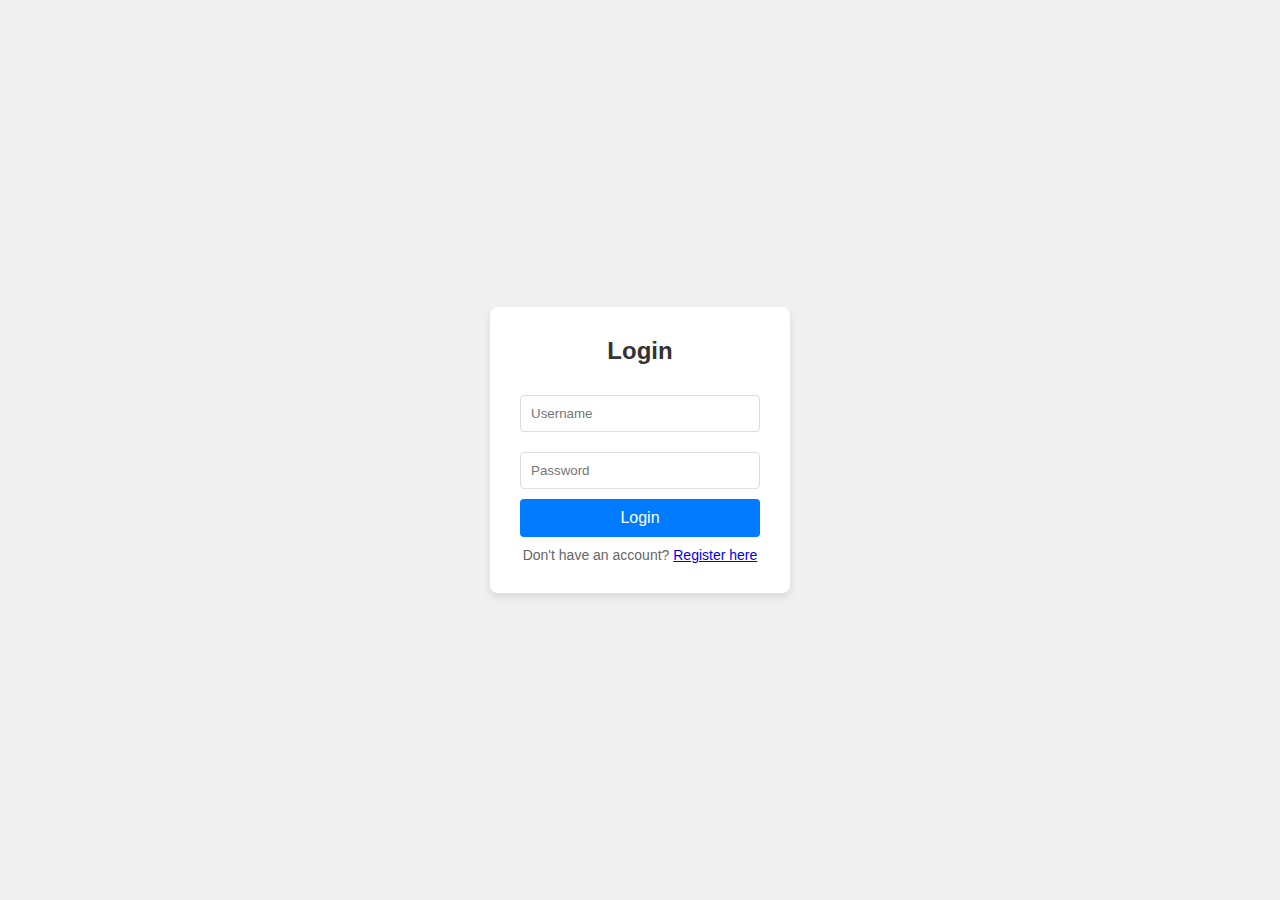
<file: login.html>
<!DOCTYPE html>
<html lang="en">
  <head>
    <meta charset="UTF-8" />
    <meta name="viewport" content="width=device-width, initial-scale=1.0" />
    <link rel="stylesheet" href="login.css" />
    <title>Document</title>
  </head>
  <body>
    <div class="login-container">
      <h2>Login</h2>
      <form id="loginForm">
        <input type="text" name="username" placeholder="Username" id="username" required />
        <input
          type="password"
          name="password"
          placeholder="Password"
          required
          id="password"
        />
        <button type="submit" id="buttonLogin">Login</button>
      </form>
      <p>Don't have an account? <a href="/register">Register here</a></p>
    </div>
    <script src="script.js"></script>
  </body>
</html>
</file>
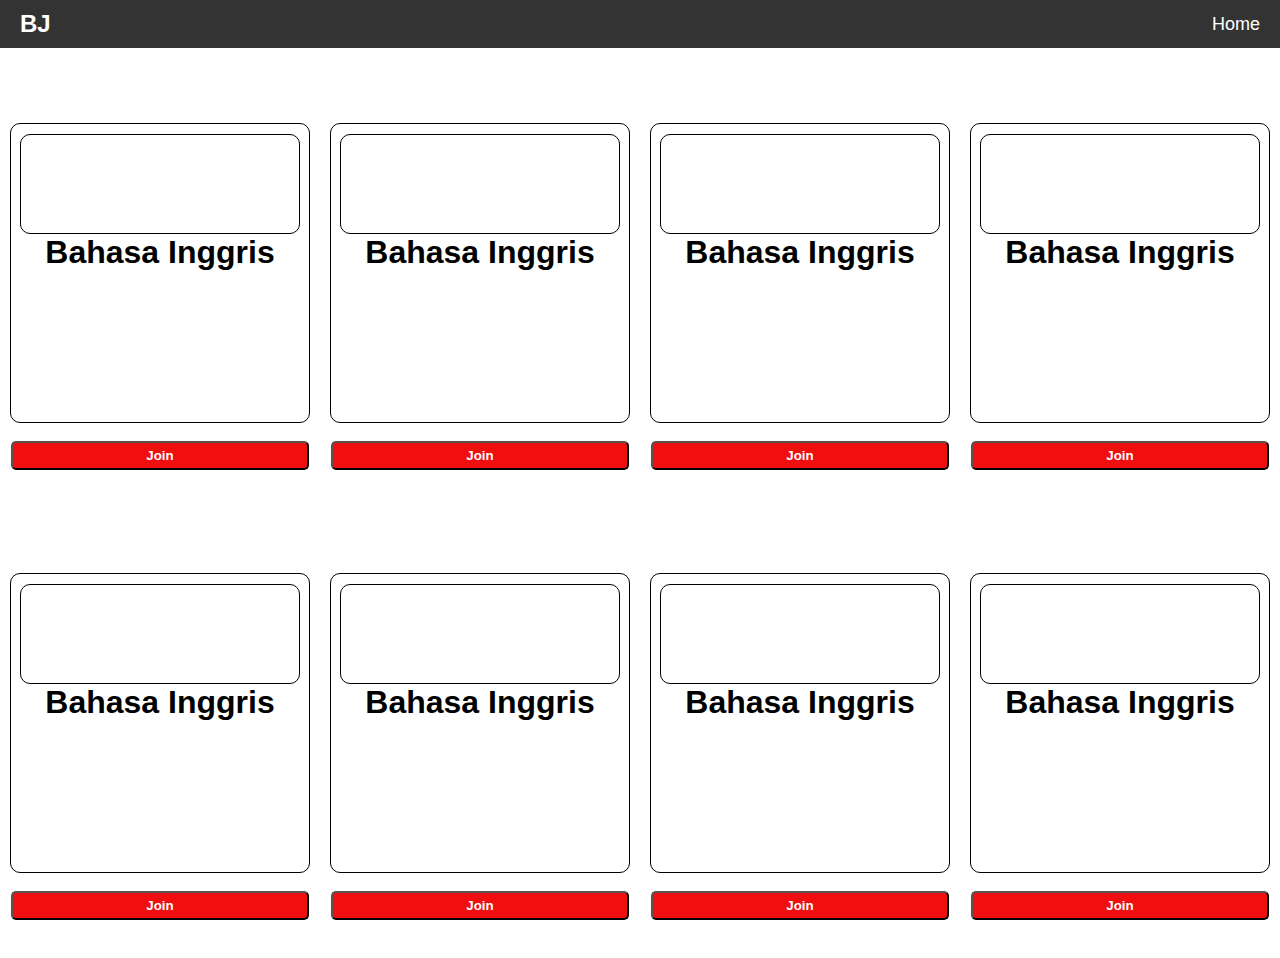
<file: materi.html>
<!DOCTYPE html>
<html lang="en">
  <head>
    <meta charset="UTF-8" />
    <meta name="viewport" content="width=device-width, initial-scale=1.0" />
    <link rel="stylesheet" href="materi.css" />
    <title>Document</title>
  </head>
  <body>
    <header>
      <h1>BJ</h1>
      <nav>
        <ul>
          <li>Home</li>
        </ul>
      </nav>
    </header>
    <section class="section-materi">
      <div class="materi-1">
        <div class="wrap-image1">
          <div class="materi1-image"></div>
        </div>
        <div class="wrap-desc">
          <h1>Bahasa Inggris</h1>
        </div>
        <button>Join</button>
      </div>
      <div class="materi-1">
        <div class="wrap-image1">
          <div class="materi1-image"></div>
        </div>
        <div class="wrap-desc">
          <h1>Bahasa Inggris</h1>
        </div>
        <button>Join</button>
      </div>
      <div class="materi-1">
        <div class="wrap-image1">
          <div class="materi1-image"></div>
        </div>
        <div class="wrap-desc">
          <h1>Bahasa Inggris</h1>
        </div>
        <button>Join</button>
      </div>
      <div class="materi-1">
        <div class="wrap-image1">
          <div class="materi1-image"></div>
        </div>
        <div class="wrap-desc">
          <h1>Bahasa Inggris</h1>
        </div>
        <button>Join</button>
      </div>
      <div class="materi-1">
        <div class="wrap-image1">
          <div class="materi1-image"></div>
        </div>
        <div class="wrap-desc">
          <h1>Bahasa Inggris</h1>
        </div>
        <button>Join</button>
      </div>
      <div class="materi-1">
        <div class="wrap-image1">
          <div class="materi1-image"></div>
        </div>
        <div class="wrap-desc">
          <h1>Bahasa Inggris</h1>
        </div>
        <button>Join</button>
      </div>
      <div class="materi-1">
        <div class="wrap-image1">
          <div class="materi1-image"></div>
        </div>
        <div class="wrap-desc">
          <h1>Bahasa Inggris</h1>
        </div>
        <button>Join</button>
      </div>
      <div class="materi-1">
        <div class="wrap-image1">
          <div class="materi1-image"></div>
        </div>
        <div class="wrap-desc">
          <h1>Bahasa Inggris</h1>
        </div>
        <button>Join</button>
      </div>
    </section>
  </body>
</html>
</file>
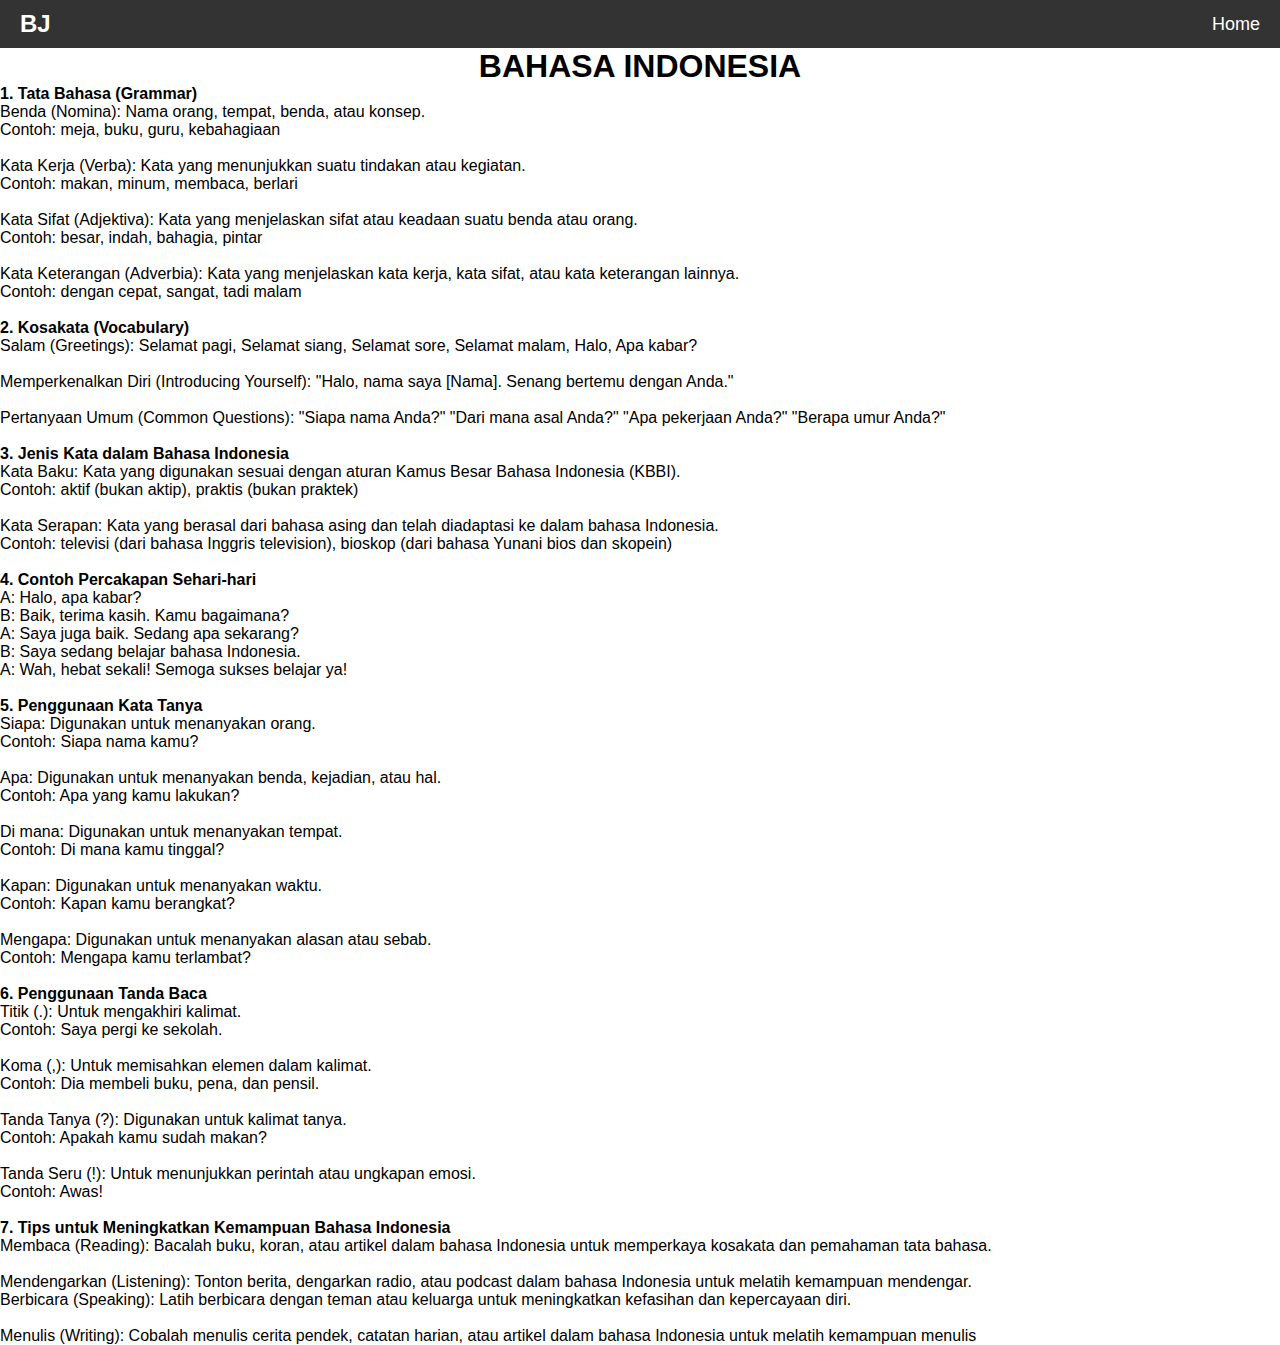
<file: materibindo.html>
<!DOCTYPE html>
<html lang="en">
  <head>
    <meta charset="UTF-8" />
    <meta name="viewport" content="width=device-width, initial-scale=1.0" />
    <link rel="stylesheet" href="materibindo.css" />
    <title>Document</title>
  </head>
  <body>
    <header>
      <h1>BJ</h1>
      <nav>
        <ul>
          <li>Home</li>
        </ul>
      </nav>
    </header>
    <h1>BAHASA INDONESIA</h1>
    <p>
    <p><strong>1. Tata Bahasa (Grammar)</strong></p>
    <p>
      Benda (Nomina): Nama orang, tempat, benda, atau konsep.</p>
      <p> Contoh: meja, buku, guru, kebahagiaan </p>
      <br>
      <p>Kata Kerja (Verba): Kata yang menunjukkan suatu
      tindakan atau kegiatan. </p>
      <p>Contoh: makan, minum, membaca, berlari </p>
      <br>
      <p>Kata Sifat
      (Adjektiva): Kata yang menjelaskan sifat atau keadaan suatu benda atau
      orang. </p>
      <p>Contoh: besar, indah, bahagia, pintar </p>
      <br>
      <p>Kata Keterangan (Adverbia):
      Kata yang menjelaskan kata kerja, kata sifat, atau kata keterangan
      lainnya. </p>
      <p>Contoh: dengan cepat, sangat, tadi malam </p>
      <br>
      <p><strong>2. Kosakata (Vocabulary)</strong></p>
      <p>Salam (Greetings): Selamat pagi, Selamat siang, Selamat sore, Selamat
      malam, Halo, Apa kabar?</p>
      <br>
      <p>Memperkenalkan Diri (Introducing Yourself): "Halo,
      nama saya [Nama]. Senang bertemu dengan Anda."</p>
      <br>
      <p>Pertanyaan Umum (Common
      Questions): "Siapa nama Anda?" "Dari mana asal Anda?" "Apa pekerjaan
      Anda?" "Berapa umur Anda?" </p>
      <br>
      <p><strong>3. Jenis Kata dalam Bahasa Indonesia</strong></p>
      <p>Kata Baku:
      Kata yang digunakan sesuai dengan aturan Kamus Besar Bahasa Indonesia
      (KBBI). </p>
      <p>Contoh: aktif (bukan aktip), praktis (bukan praktek)</p>
      <br>
      <p>Kata Serapan:
      Kata yang berasal dari bahasa asing dan telah diadaptasi ke dalam bahasa
      Indonesia.</p>
      <p>Contoh: televisi (dari bahasa Inggris television), bioskop
      (dari bahasa Yunani bios dan skopein) </p>
      <br>
      <p><strong>4. Contoh Percakapan Sehari-hari</strong></p>
      <p>A: Halo, apa kabar?</p>
      <p>B: Baik, terima kasih. Kamu bagaimana?</p>
      <p>A: Saya juga baik.
      Sedang apa sekarang?</p>
      <p>B: Saya sedang belajar bahasa Indonesia.</p>
      <p>A: Wah, hebat sekali! Semoga sukses belajar ya!</p>
      <br>
      <p><strong>5. Penggunaan Kata Tanya</strong></p>
      <p>Siapa:
      Digunakan untuk menanyakan orang.</p>
      <p>Contoh: Siapa nama kamu?</p>
      <br>
      <p>Apa: Digunakan
      untuk menanyakan benda, kejadian, atau hal.</p>
      <p>Contoh: Apa yang kamu lakukan?</p>
      <br>
      <p>Di mana: Digunakan untuk menanyakan tempat.</p>
      <p>Contoh: Di mana kamu tinggal?</p>
      <br>
      <p>Kapan: Digunakan untuk menanyakan waktu.</p>
      <p>Contoh: Kapan kamu berangkat?</p>
      <br>
      <p>Mengapa: Digunakan untuk menanyakan alasan atau sebab.</p>
      <p>Contoh: Mengapa kamu terlambat?</p>
      <br>
      <p><strong>6. Penggunaan Tanda Baca</strong></p>
      <p>Titik (.): Untuk mengakhiri kalimat.</p>
      <p>Contoh: Saya pergi ke sekolah. </p>
      <br>
      <p>Koma (,): Untuk memisahkan elemen dalam kalimat.</p>
      <p>Contoh: Dia membeli buku, pena, dan pensil. </p>
      <br>
      <p>Tanda Tanya (?): Digunakan untuk kalimat tanya. </p>
      <p>Contoh: Apakah kamu sudah makan? </p>
      <br>
      <p>Tanda Seru (!): Untuk menunjukkan perintah atau ungkapan emosi. </p>
      <p>Contoh: Awas! </p>
      <br>
      <p><strong>7. Tips untuk Meningkatkan Kemampuan Bahasa Indonesia </strong></p>
      <p>Membaca (Reading):
      Bacalah buku, koran, atau artikel dalam bahasa Indonesia untuk memperkaya
      kosakata dan pemahaman tata bahasa. </p>
      <br>
      <p>Mendengarkan (Listening): Tonton berita, dengarkan radio, atau podcast dalam bahasa Indonesia untuk melatih kemampuan mendengar.</p>
      <p>Berbicara (Speaking): Latih berbicara dengan teman
      atau keluarga untuk meningkatkan kefasihan dan kepercayaan diri.</p>
      <br>
      <p>Menulis (Writing): Cobalah menulis cerita pendek, catatan harian, atau artikel
      dalam bahasa Indonesia untuk melatih kemampuan menulis</p>
    </p>
  </body>
</html>
</file>
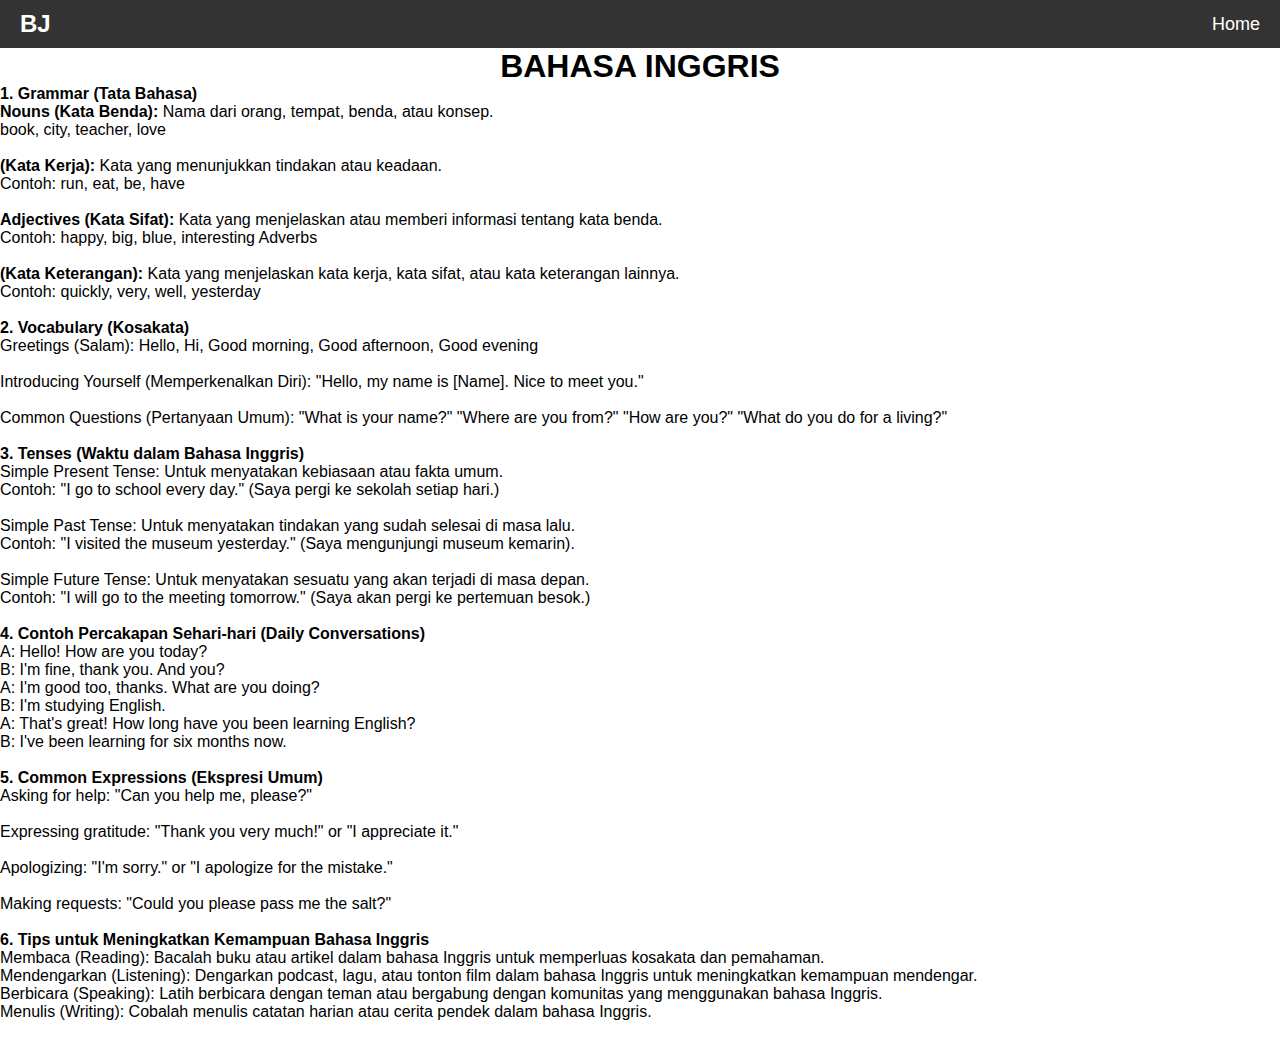
<file: materibing.html>
<!DOCTYPE html>
<html lang="en">
  <head>
    <meta charset="UTF-8" />
    <meta name="viewport" content="width=device-width, initial-scale=1.0" />
    <link rel="stylesheet" href="materibing.css" />
    <title>Document</title>
  </head>
  <body>
    <header>
      <h1>BJ</h1>
      <nav>
        <ul>
          <li>Home</li>
        </ul>
      </nav>
    </header>
    <h1>BAHASA INGGRIS</h1>
    <p>
      <strong>1. Grammar (Tata Bahasa)</strong>
      <p><strong>Nouns (Kata Benda):</strong> Nama dari orang, tempat,
      benda, atau konsep.
      <p> book, city, teacher, love</p>
      <br>
      <p><strong> (Kata Kerja):</strong>
      Kata yang menunjukkan tindakan atau keadaan.</p>
      <p>Contoh: run, eat, be, have</p>
      <br>
      <p><strong>Adjectives (Kata Sifat):</strong> Kata yang menjelaskan atau memberi informasi
      tentang kata benda.</p>
      <p>Contoh: happy, big, blue, interesting Adverbs</p>
      <br>
      <p><strong>(Kata Keterangan):</strong> Kata yang menjelaskan kata kerja, kata sifat, atau kata
      keterangan lainnya.</p>
      <p>Contoh: quickly, very, well, yesterday</p>
    </p>
    <br />
    <p>
      <strong>2. Vocabulary (Kosakata)</strong> 
      <p>Greetings (Salam): Hello, Hi, Good morning, Good
      afternoon, Good evening</p>
      <br>
      <p>Introducing Yourself (Memperkenalkan Diri):
      "Hello, my name is [Name]. Nice to meet you."</p>
      <br>
      <p>Common Questions (Pertanyaan
      Umum): "What is your name?" "Where are you from?" "How are you?" "What do
      you do for a living?"</p>
    </p>
    <br />
    <p>
      <strong>3. Tenses (Waktu dalam Bahasa Inggris)</strong>
      <p>Simple Present Tense: Untuk
      menyatakan kebiasaan atau fakta umum.</p>
      <p> Contoh: "I go to school every day."
      (Saya pergi ke sekolah setiap hari.)</p>
      <br>
      <p>Simple Past Tense: Untuk menyatakan
      tindakan yang sudah selesai di masa lalu.</p> Contoh: "I visited the museum
      yesterday." (Saya mengunjungi museum kemarin).</p>
      <br>
      <p>Simple Future Tense: Untuk
      menyatakan sesuatu yang akan terjadi di masa depan. </p>
      <p>Contoh: "I will go to
      the meeting tomorrow." (Saya akan pergi ke pertemuan besok.)</p>
    </p>
    <br />
    <p>
      <strong>4. Contoh Percakapan Sehari-hari (Daily Conversations)</strong> 
      <p>A: Hello! How are
      you today?</p> <p>B: I'm fine, thank you. And you?</p><p> A: I'm good too, thanks. What
      are you doing? </p><p>B: I'm studying English.</p><p> A: That's great! How long have you
      been learning English?</p> <p>B: I've been learning for six months now.</p>
    </p>
    <br />
    <p>
      <strong>5. Common Expressions (Ekspresi Umum)</strong>
      <p> Asking for help: "Can you help me,
      please?" </p>
      <br>
      <p>Expressing gratitude: "Thank you very much!" or "I appreciate
      it."</p>
      <br>
      <p> Apologizing: "I'm sorry." or "I apologize for the mistake."</p>
      <br>
      <p> Making
      requests: "Could you please pass me the salt?"</p>
    </p>
    <br>
    <p><strong>6. Tips untuk Meningkatkan Kemampuan Bahasa Inggris</strong>
        <p> Membaca (Reading): Bacalah buku atau artikel
      dalam bahasa Inggris untuk memperluas kosakata dan pemahaman.</p>
      <p> Mendengarkan
      (Listening): Dengarkan podcast, lagu, atau tonton film dalam bahasa
      Inggris untuk meningkatkan kemampuan mendengar. </p>
      <p>Berbicara (Speaking):
      Latih berbicara dengan teman atau bergabung dengan komunitas yang
      menggunakan bahasa Inggris. </p>
      <p>Menulis (Writing): Cobalah menulis catatan
      harian atau cerita pendek dalam bahasa Inggris.</p>
    </p>
    <br>
    
  </body>
</html>
</file>
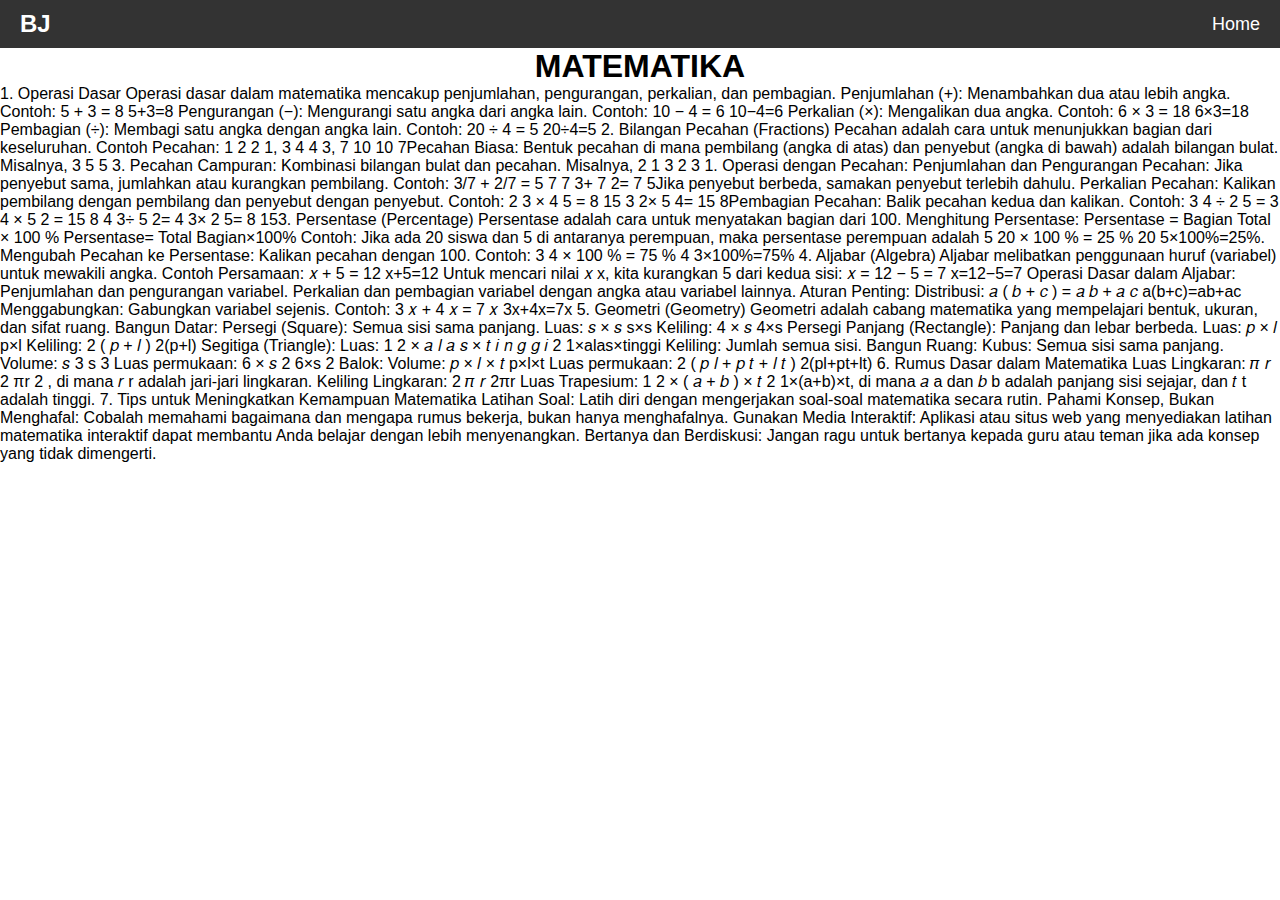
<file: materimatematika.html>
<!DOCTYPE html>
<html lang="en">
  <head>
    <meta charset="UTF-8" />
    <meta name="viewport" content="width=device-width, initial-scale=1.0" />
    <link rel="stylesheet" href="materimatematika.css" />
    <title>Document</title>
  </head>
  <body>
    <header>
      <h1>BJ</h1>
      
      <nav>
        <ul>
          <li>Home</li>
        </ul>
      </nav>
    </header>
    <h1>MATEMATIKA</h1>
    <p>
        1. Operasi Dasar
Operasi dasar dalam matematika mencakup penjumlahan, pengurangan, perkalian, dan pembagian.

Penjumlahan (+): Menambahkan dua atau lebih angka.
Contoh: 
5
+
3
=
8
5+3=8
Pengurangan (−): Mengurangi satu angka dari angka lain.
Contoh: 
10
−
4
=
6
10−4=6
Perkalian (×): Mengalikan dua angka.
Contoh: 
6
×
3
=
18
6×3=18
Pembagian (÷): Membagi satu angka dengan angka lain.
Contoh: 
20
÷
4
=
5
20÷4=5
2. Bilangan Pecahan (Fractions)
Pecahan adalah cara untuk menunjukkan bagian dari keseluruhan.

Contoh Pecahan: 
1
2
2
1
​
 , 
3
4
4
3
​
 , 
7
10
10
7
​
 
Pecahan Biasa: Bentuk pecahan di mana pembilang (angka di atas) dan penyebut (angka di bawah) adalah bilangan bulat. Misalnya, 
3
5
5
3
​
 .
Pecahan Campuran: Kombinasi bilangan bulat dan pecahan. Misalnya, 
2
1
3
2 
3
1
​
 .
Operasi dengan Pecahan:

Penjumlahan dan Pengurangan Pecahan:
Jika penyebut sama, jumlahkan atau kurangkan pembilang.
Contoh: 
3/7 + 2/7 = 5
7
7
3
​
 + 
7
2
​
 = 
7
5
​
 
Jika penyebut berbeda, samakan penyebut terlebih dahulu.
Perkalian Pecahan:
Kalikan pembilang dengan pembilang dan penyebut dengan penyebut.
Contoh: 
2
3
×
4
5
=
8
15
3
2
​
 × 
5
4
​
 = 
15
8
​
 
Pembagian Pecahan:
Balik pecahan kedua dan kalikan.
Contoh: 
3
4
÷
2
5
=
3
4
×
5
2
=
15
8
4
3
​
 ÷ 
5
2
​
 = 
4
3
​
 × 
2
5
​
 = 
8
15
​
 
3. Persentase (Percentage)
Persentase adalah cara untuk menyatakan bagian dari 100.

Menghitung Persentase: 
Persentase
=
Bagian
Total
×
100
%
Persentase= 
Total
Bagian
​
 ×100%

Contoh: Jika ada 20 siswa dan 5 di antaranya perempuan, maka persentase perempuan adalah 
5
20
×
100
%
=
25
%
20
5
​
 ×100%=25%.
Mengubah Pecahan ke Persentase: Kalikan pecahan dengan 100.

Contoh: 
3
4
×
100
%
=
75
%
4
3
​
 ×100%=75%
4. Aljabar (Algebra)
Aljabar melibatkan penggunaan huruf (variabel) untuk mewakili angka.

Contoh Persamaan: 
𝑥
+
5
=
12
x+5=12
Untuk mencari nilai 
𝑥
x, kita kurangkan 5 dari kedua sisi: 
𝑥
=
12
−
5
=
7
x=12−5=7
Operasi Dasar dalam Aljabar:
Penjumlahan dan pengurangan variabel.
Perkalian dan pembagian variabel dengan angka atau variabel lainnya.
Aturan Penting:

Distribusi: 
𝑎
(
𝑏
+
𝑐
)
=
𝑎
𝑏
+
𝑎
𝑐
a(b+c)=ab+ac
Menggabungkan: Gabungkan variabel sejenis.
Contoh: 
3
𝑥
+
4
𝑥
=
7
𝑥
3x+4x=7x
5. Geometri (Geometry)
Geometri adalah cabang matematika yang mempelajari bentuk, ukuran, dan sifat ruang.

Bangun Datar:
Persegi (Square): Semua sisi sama panjang.
Luas: 
𝑠
×
𝑠
s×s
Keliling: 
4
×
𝑠
4×s
Persegi Panjang (Rectangle): Panjang dan lebar berbeda.
Luas: 
𝑝
×
𝑙
p×l
Keliling: 
2
(
𝑝
+
𝑙
)
2(p+l)
Segitiga (Triangle):
Luas: 
1
2
×
𝑎
𝑙
𝑎
𝑠
×
𝑡
𝑖
𝑛
𝑔
𝑔
𝑖
2
1
​
 ×alas×tinggi
Keliling: Jumlah semua sisi.
Bangun Ruang:
Kubus: Semua sisi sama panjang.
Volume: 
𝑠
3
s 
3
 
Luas permukaan: 
6
×
𝑠
2
6×s 
2
 
Balok:
Volume: 
𝑝
×
𝑙
×
𝑡
p×l×t
Luas permukaan: 
2
(
𝑝
𝑙
+
𝑝
𝑡
+
𝑙
𝑡
)
2(pl+pt+lt)
6. Rumus Dasar dalam Matematika
Luas Lingkaran: 
𝜋
𝑟
2
πr 
2
 , di mana 
𝑟
r adalah jari-jari lingkaran.
Keliling Lingkaran: 
2
𝜋
𝑟
2πr
Luas Trapesium: 
1
2
×
(
𝑎
+
𝑏
)
×
𝑡
2
1
​
 ×(a+b)×t, di mana 
𝑎
a dan 
𝑏
b adalah panjang sisi sejajar, dan 
𝑡
t adalah tinggi.
7. Tips untuk Meningkatkan Kemampuan Matematika
Latihan Soal: Latih diri dengan mengerjakan soal-soal matematika secara rutin.
Pahami Konsep, Bukan Menghafal: Cobalah memahami bagaimana dan mengapa rumus bekerja, bukan hanya menghafalnya.
Gunakan Media Interaktif: Aplikasi atau situs web yang menyediakan latihan matematika interaktif dapat membantu Anda belajar dengan lebih menyenangkan.
Bertanya dan Berdiskusi: Jangan ragu untuk bertanya kepada guru atau teman jika ada konsep yang tidak dimengerti.
    </p>
  </body>
</html>
</file>
<file: login.css>
* {
  margin: 0;
  padding: 0;
  box-sizing: border-box;
  font-family: Arial, sans-serif;
}

/* Container styling */
body {
  display: flex;
  justify-content: center;
  align-items: center;
  height: 100vh;
  background-color: #f0f0f0;
}

/* Form styling */
.login-container {
  background-color: #fff;
  padding: 30px;
  border-radius: 8px;
  box-shadow: 0 4px 8px rgba(0, 0, 0, 0.1);
  width: 300px;
}

.login-container h2 {
  margin-bottom: 20px;
  text-align: center;
  color: #333;
}

.login-container input {
  width: 100%;
  padding: 10px;
  margin: 10px 0;
  border: 1px solid #ddd;
  border-radius: 4px;
}

.login-container button {
  width: 100%;
  padding: 10px;
  background-color: #007bff;
  border: none;
  border-radius: 4px;
  color: white;
  font-size: 16px;
  cursor: pointer;
  transition: background-color 0.3s;
}

.login-container button:hover {
  background-color: #0056b3;
}

.login-container p {
  margin-top: 10px;
  text-align: center;
  font-size: 14px;
  color: #666;
}
</file>
<file: materi.css>
* {
  margin: 0;
  padding: 0;
  box-sizing: border-box;
  font-family: Verdana, Geneva, Tahoma, sans-serif;
}

/* Header Styling */
header {
  background-color: #333; /* Dark background color */
  padding: 10px 20px;
  color: white;
  display: flex;
  justify-content: space-between;
  align-items: center;
}

/* Styling the h1 */
header h1 {
  font-size: 24px;
  font-weight: bold;
  color: #fff;
}

/* Navbar Styling */
nav ul {
  list-style: none; /* Remove bullet points */
  display: flex; /* Flexbox for horizontal layout */
  gap: 20px; /* Space between menu items */
}

/* Individual Nav Item */
nav ul li {
  font-size: 18px;
}

/* Link Styling */
nav ul li a {
  text-decoration: none;
  color: white;
  padding: 5px 10px;
  border-radius: 5px;
  transition: background-color 0.3s;
}

nav ul li a:hover {
  background-color: #555; /* Hover effect */
}

.section-materi {
  min-height: 100vh;
  flex-wrap: wrap;
  display: flex;
  justify-content: space-around;
  align-items: center;
  margin-bottom: 10px;
}
.materi-1 {
  width: 300px;
  height: 300px;
  border: 1px solid black;
  border-radius: 10px;
  display: flex;
  flex-direction: column;
}
.materi1-image {
  margin-top: 0;
  width: 280px;
  height: 100px;
  border: 1px solid black;
  border-radius: 10px;
}

.wrap-image1{
    margin-top:10px;
    align-items: center ;
    display: flex;
    justify-content: center;
}

.wrap-desc{
    display: flex;
    flex-direction: column;
    align-items: center;
    justify-content: center;
}

.section-materi button{
    margin-top: 170px;
    padding: 5px;
    border-radius: 5px;
    background-color: rgb(240, 14, 14);
    font-weight: bold;
    color: white;
}

.section-materi button:hover{
    background-color: black;
    color: white;
    border: 2px solid rgb(240, 14, 14) ;
}
</file>
<file: materibindo.css>
* {
  margin: 0;
  padding: 0;
  box-sizing: border-box;
  font-family: Verdana, Geneva, Tahoma, sans-serif;
}

/* Header Styling */
header {
  background-color: #333; /* Dark background color */
  padding: 10px 20px;
  color: white;
  display: flex;
  justify-content: space-between;
  align-items: center;
}

/* Styling the h1 */
header h1 {
  font-size: 24px;
  font-weight: bold;
  color: #fff;
}

/* Navbar Styling */
nav ul {
  list-style: none; /* Remove bullet points */
  display: flex; /* Flexbox for horizontal layout */
  gap: 20px; /* Space between menu items */
}

/* Individual Nav Item */
nav ul li {
  font-size: 18px;
}

/* Link Styling */
nav ul li a {
  text-decoration: none;
  color: white;
  padding: 5px 10px;
  border-radius: 5px;
  transition: background-color 0.3s;
}

nav ul li a:hover {
  background-color: #555; /* Hover effect */
}

h1 {
  text-align: center;
}
</file>
<file: materibing.css>
* {
  margin: 0;
  padding: 0;
  box-sizing: border-box;
  font-family: Verdana, Geneva, Tahoma, sans-serif;
}

/* Header Styling */
header {
  background-color: #333; /* Dark background color */
  padding: 10px 20px;
  color: white;
  display: flex;
  justify-content: space-between;
  align-items: center;
}

/* Styling the h1 */
header h1 {
  font-size: 24px;
  font-weight: bold;
  color: #fff;
}

/* Navbar Styling */
nav ul {
  list-style: none; /* Remove bullet points */
  display: flex; /* Flexbox for horizontal layout */
  gap: 20px; /* Space between menu items */
}

/* Individual Nav Item */
nav ul li {
  font-size: 18px;
}

/* Link Styling */
nav ul li a {
  text-decoration: none;
  color: white;
  padding: 5px 10px;
  border-radius: 5px;
  transition: background-color 0.3s;
}

nav ul li a:hover {
  background-color: #555; /* Hover effect */
}

h1 {
  text-align: center;
}
</file>
<file: materimatematika.css>
* {
  margin: 0;
  padding: 0;
  box-sizing: border-box;
  font-family: Verdana, Geneva, Tahoma, sans-serif;
}

/* Header Styling */
header {
  background-color: #333; /* Dark background color */
  padding: 10px 20px;
  color: white;
  display: flex;
  justify-content: space-between;
  align-items: center;
}

/* Styling the h1 */
header h1 {
  font-size: 24px;
  font-weight: bold;
  color: #fff;
}

/* Navbar Styling */
nav ul {
  list-style: none; /* Remove bullet points */
  display: flex; /* Flexbox for horizontal layout */
  gap: 20px; /* Space between menu items */
}

/* Individual Nav Item */
nav ul li {
  font-size: 18px;
}

/* Link Styling */
nav ul li a {
  text-decoration: none;
  color: white;
  padding: 5px 10px;
  border-radius: 5px;
  transition: background-color 0.3s;
}

nav ul li a:hover {
  background-color: #555; /* Hover effect */
}

h1 {
  text-align: center;
}
</file>
